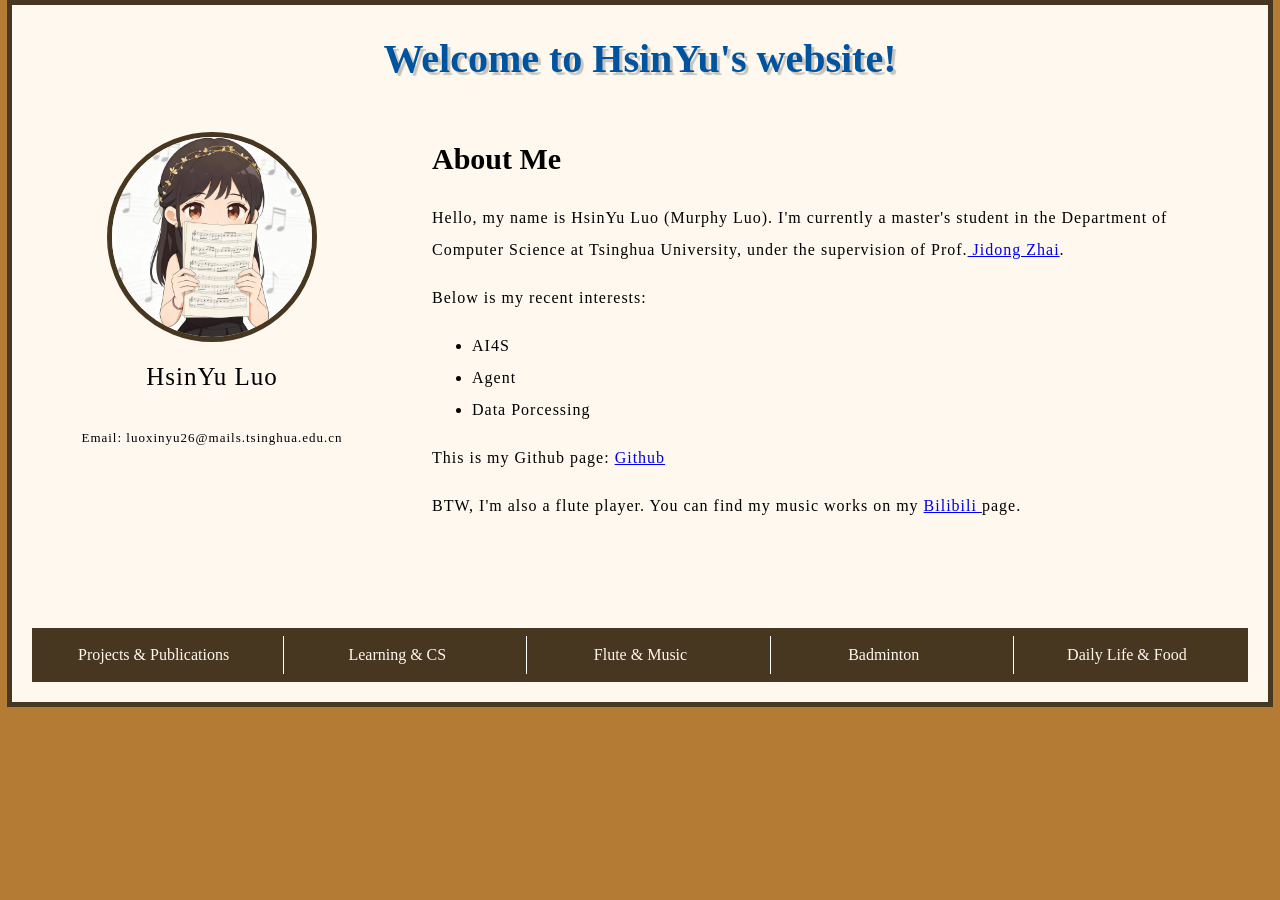
<file: index.html>
<!doctype html>
<html lang="en">
    <head>
        <meta charset="utf-8">
        <title>HsinYu Luo's Personal Website</title>
        <meta name="description" content="HsinYu Luo's personal website">
        <link
            href="https://fonts.google.com/share?selection.family=Edu+QLD+Hand:wght@400..700|Roboto:ital,wght@0,100..900;1,100..900"
            rel="stylesheet" />
        <link rel="stylesheet" href="style/style.css">
    </head>
    <body>
        <h1>Welcome to HsinYu's website!</h1>
        <main class="profile">
            <div class="profile-sidebar">
                <img 
                id="avatar" 
                src="img/avatar.png" 
                alt="My Avatar" 
                width="200px" />
                <p id="myName">HsinYu Luo</p>
                <p id="myContact">
                    Email: luoxinyu26@mails.tsinghua.edu.cn
                </p>
            </div>
            <div class="profile-info">
                <h2 class="about-me">About Me</h2>
                <p>
                    Hello, my name is HsinYu Luo (Murphy Luo). 
                    I'm currently a master's student in the Department of Computer Science at Tsinghua University, 
                    under the supervision of Prof.<a href="https://pacman.cs.tsinghua.edu.cn/~zjd/"> Jidong Zhai</a>.
                </p>
                <p>
                    Below is my recent interests:
                </p>
                <ul>
                    <li>AI4S</li>
                    <li>Agent</li>
                    <li>Data Porcessing</li>
                </ul>
                <p>
                    This is my Github page:
                    <a 
                        href="https://github.com/LuoXinYu930515"
                        target="_blank"
                    >Github</a>
                </p>
                <p>
                    BTW, I'm also a flute player. You can find my music works on my 
                    <a 
                        href="https://space.bilibili.com/1872954133?spm_id_from=333.1007.0.0" 
                        target="_blank">
                        Bilibili
                    </a> 
                    page.
                </p>
            </div>
        </main>
        <nav class="post-catagory-nav" aria-label="post catagory">
            <a href="project.html">Projects &amp; Publications</a>
            <a href="learning.html">Learning &amp; CS</a>
            <a href="music.html">Flute &amp; Music</a>
            <a href="badminton.html">Badminton</a>
            <a href="daily.html">Daily Life &amp; Food</a>
        </nav>
        <script src="script/main.js"></script>

    </body>
</html>
</file>
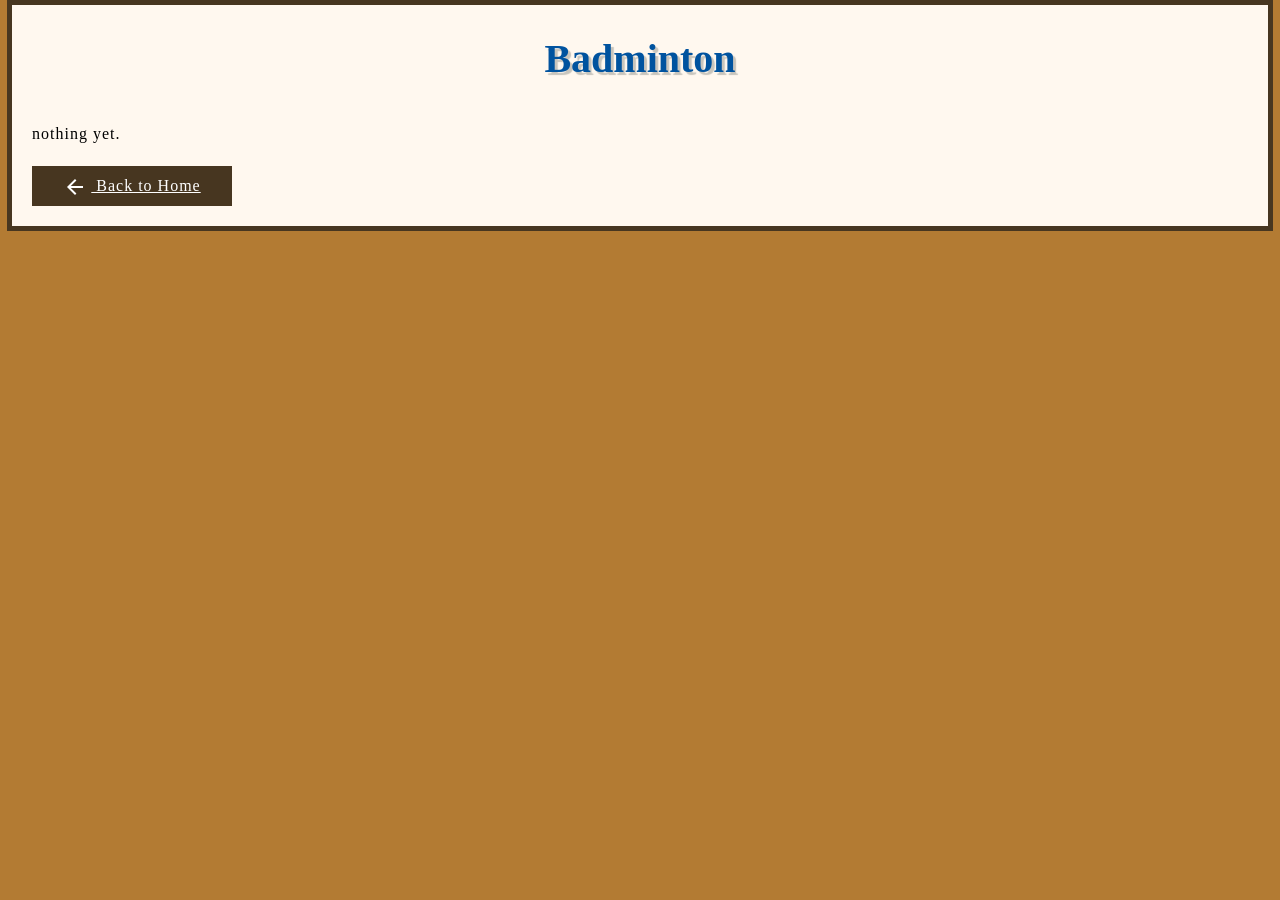
<file: badminton.html>
<!doctype html>
<html lang="en">
    <head>
        <meta charset="utf-8">
        <title>Badminton</title>
        <meta name="description" content="HsinYu Luo's personal website">
        <link
            href="https://fonts.google.com/share?selection.family=Edu+QLD+Hand:wght@400..700|Roboto:ital,wght@0,100..900;1,100..900"
            rel="stylesheet" />
        <link rel="stylesheet" href="style/style.css">
    </head>
    <body>
        <h1>Badminton</h1>
        <div class="paper">
            <p>
                nothing yet.
            </p>
        </div>
        <div class="bottom-line">
            <p>
                <a href="index.html">
                  <img class="back-icon" src="img/right-arrow.svg" alt="Back Icon">  
                  Back to Home
                </a>
            </p>
        </div>
    </body>
</html>
</file>
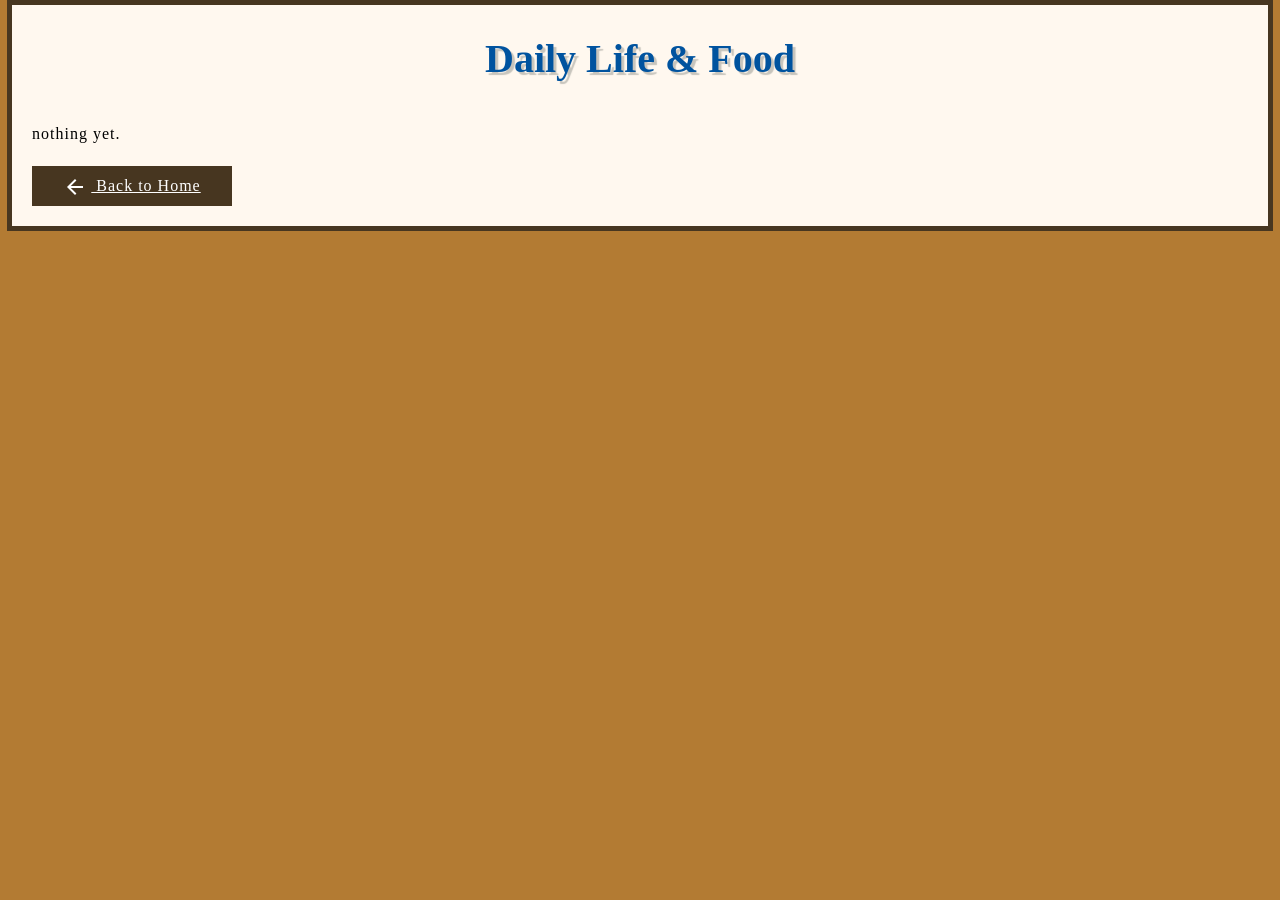
<file: daily.html>
<!doctype html>
<html lang="en">
    <head>
        <meta charset="utf-8">
        <title>Daily Life &amp; Food</title>
        <meta name="description" content="HsinYu Luo's personal website">
        <link
            href="https://fonts.google.com/share?selection.family=Edu+QLD+Hand:wght@400..700|Roboto:ital,wght@0,100..900;1,100..900"
            rel="stylesheet" />
        <link rel="stylesheet" href="style/style.css">
    </head>
    <body>
        <h1>Daily Life &amp; Food</h1>
        <div class="paper">
            <p>
                nothing yet.
            </p>
        </div>
        <div class="bottom-line">
            <p>
                <a href="index.html">
                  <img class="back-icon" src="img/right-arrow.svg" alt="Back Icon">  
                  Back to Home
                </a>
            </p>
        </div>
    </body>
</html>
</file>
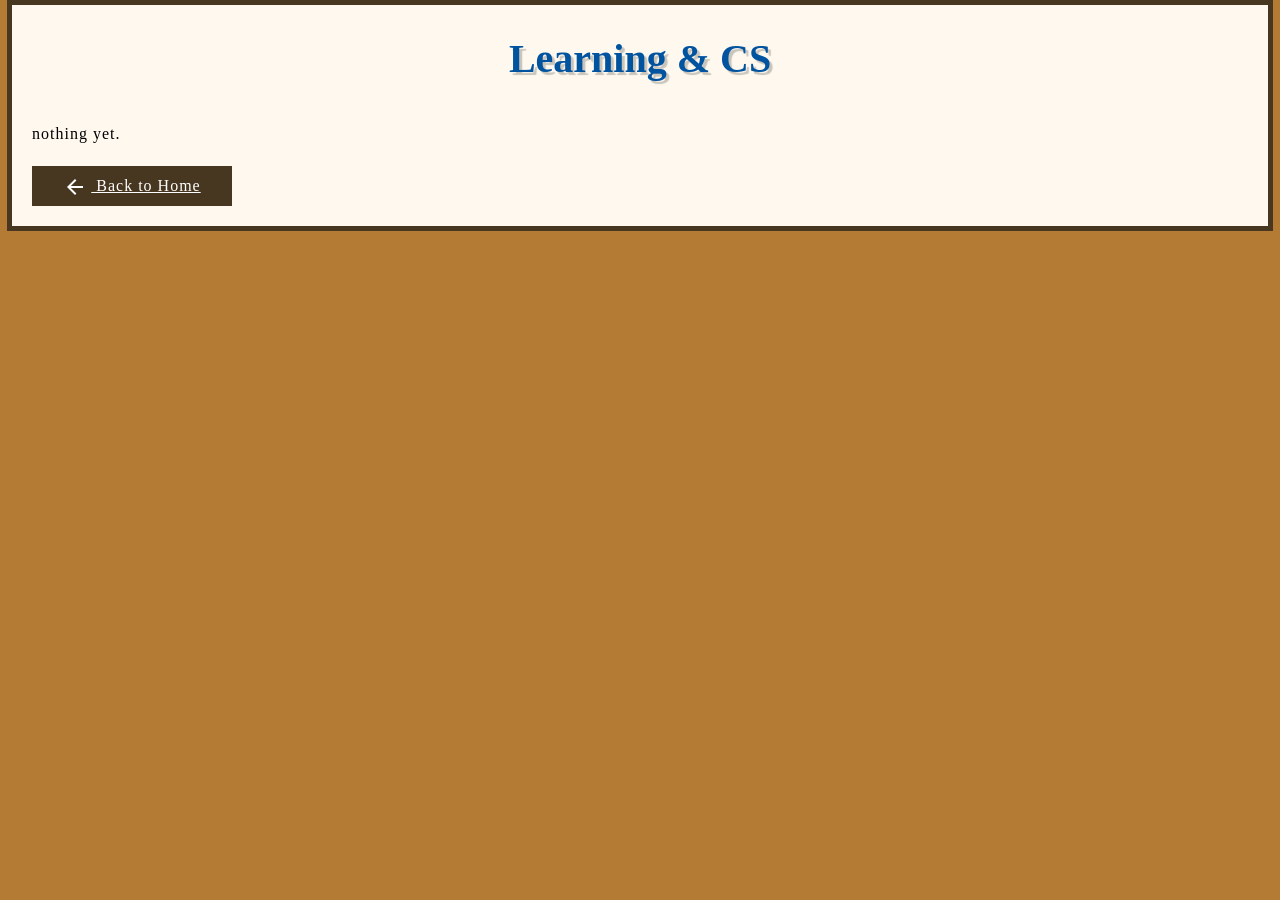
<file: learning.html>
<!doctype html>
<html lang="en">
    <head>
        <meta charset="utf-8">
        <title>Learning &amp; CS</title>
        <meta name="description" content="HsinYu Luo's personal website">
        <link
            href="https://fonts.google.com/share?selection.family=Edu+QLD+Hand:wght@400..700|Roboto:ital,wght@0,100..900;1,100..900"
            rel="stylesheet" />
        <link rel="stylesheet" href="style/style.css">
    </head>
    <body>
        <h1>Learning &amp; CS</h1>
        <div class="paper">
            <p>
                nothing yet.
            </p>
        </div>
        <div class="bottom-line">
            <p>
                <a href="index.html">
                  <img class="back-icon" src="img/right-arrow.svg" alt="Back Icon">  
                  Back to Home
                </a>
            </p>
        </div>
    </body>
</html>
</file>
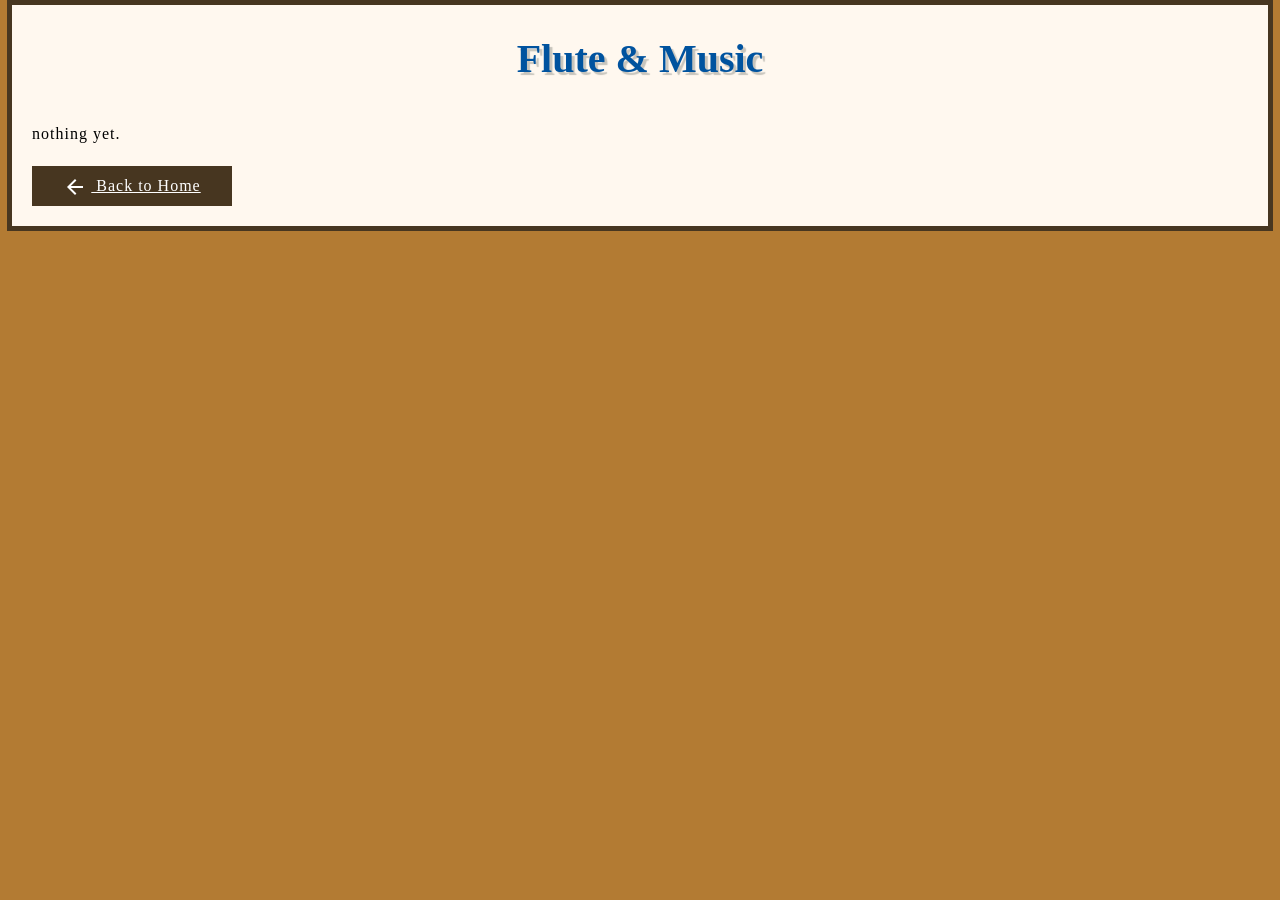
<file: music.html>
<!doctype html>
<html lang="en">
    <head>
        <meta charset="utf-8">
        <title>Flute &amp; Music</title>
        <meta name="description" content="HsinYu Luo's personal website">
        <link
            href="https://fonts.google.com/share?selection.family=Edu+QLD+Hand:wght@400..700|Roboto:ital,wght@0,100..900;1,100..900"
            rel="stylesheet" />
        <link rel="stylesheet" href="style/style.css">
    </head>
    <body>
        <h1>Flute &amp; Music</h1>
        <div class="paper">
            <p>
                nothing yet.
            </p>
        </div>
        <div class="bottom-line">
            <p>
                <a href="index.html">
                  <img class="back-icon" src="img/right-arrow.svg" alt="Back Icon">  
                  Back to Home
                </a>
            </p>
        </div>
    </body>
</html>
</file>
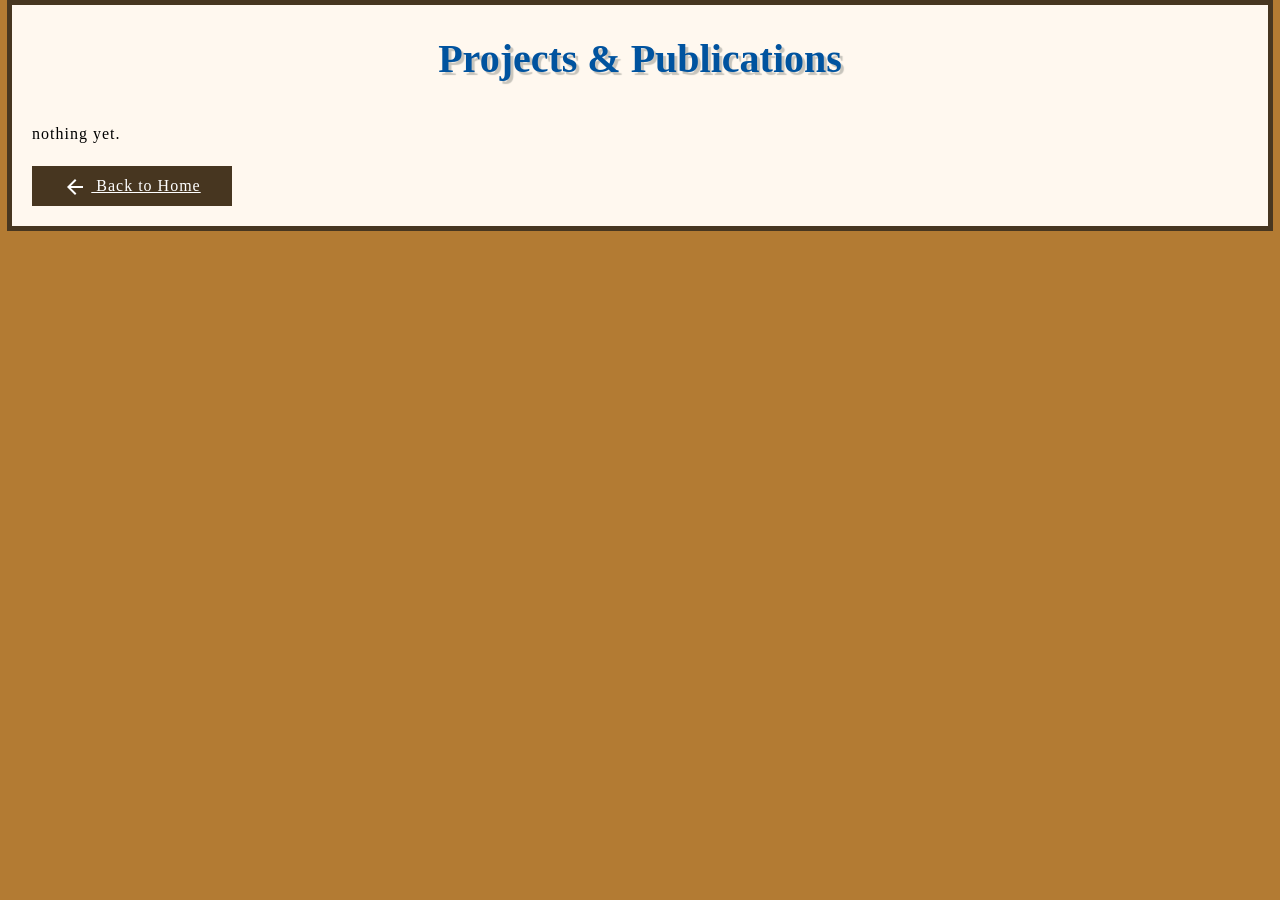
<file: project.html>
<!doctype html>
<html lang="en">
    <head>
        <meta charset="utf-8">
        <title>Projects & Publications</title>
        <meta name="description" content="HsinYu Luo's personal website">
        <link
            href="https://fonts.google.com/share?selection.family=Edu+QLD+Hand:wght@400..700|Roboto:ital,wght@0,100..900;1,100..900"
            rel="stylesheet" />
        <link rel="stylesheet" href="style/style.css">
    </head>
    <body>
        <h1>Projects & Publications</h1>
        <div class="paper">
            <p>
                nothing yet.
            </p>
        </div>
        <div class="bottom-line">
            <p>
                <a href="index.html">
                  <img class="back-icon" src="img/right-arrow.svg" alt="Back Icon">  
                  Back to Home
                </a>
            </p>
        </div>
    </body>
</html>
</file>
<file: style/style.css>
html {
  font-size: 10px;
  font-family: "Edu QLD Hand", cursive;
  background-color: rgb(179, 123, 51);
}

body {
    width: 95%;
    margin: 0 auto;
    background-color: rgb(255, 248, 239);
    padding: 10px 20px 20px 20px;
    border: 5px solid rgb(71, 54, 32);
}

#myName {
    font-size: 25px;
    text-align: center;
    margin: 0;
    padding: 10px 0;
}

#avatar {
    display: block;
    margin: 0 auto;
    border-radius: 50%;
    border: 5px solid rgb(71, 54, 32);
}

#myContact {
    display: block;
    text-align: center;
    font-size: small;
}

.profile {
    display: flex;
    align-items: flex-start;
    gap: 70px;
    padding: 30px;
}

/* 左侧固定宽度，内部文字居中 */
.profile-sidebar {
  width: 300px;
  flex-shrink: 0;
  text-align: center;
}


h1 {
  font-size: 40px;
  text-align: center;
  margin: 0;
  padding: 20px 0;
  color: #00539f;
  text-shadow: 3px 3px 1px rgb(199, 196, 188);
}

h2 {
    font-size: 30px;
    text-align: flex-start;
    margin: 0;
    padding: 10px 0;
}

p,
li {
  font-size: 16px;
  line-height: 2;
  letter-spacing: 1px;
}


.post-catagory-nav {
    display: grid;
    grid-template-columns: repeat(5, 1fr);
    gap: 16px;
    text-align: center;
    font-size: 12px;
    margin-top: 50px;
    padding: 8px;
    margin: 60px auto 0px;
    background-color: rgb(71, 54, 32);
}

/* 把链接显示成按钮 */
.post-catagory-nav a {
    flex: 1;
    display: flex;
    align-items: center;
    justify-content: center;

    margin: 0;
    padding: 10px 12px;
    /* border: 1px solid rgb(71, 54, 32); */
    border: none;
    border-radius: 0;
    background-color: transparent;

    color: rgb(255, 248, 239);
    font-size: 16px;
    text-align: center;
    text-decoration: none;
}

/* 从第二个链接开始，在左边加一条竖线 */
.post-catagory-nav a + a {
  border-left: 1px solid white;
}

/* 鼠标悬停或键盘选中时改变颜色 */
.post-catagory-nav a:hover,
.post-catagory-nav a:focus-visible {
  background-color: rgb(219, 166, 96);
  color: white;
}

.back-icon {
  width: 24px;
  height: 24px;
  vertical-align: middle;
  margin-right: 4px;
}

.bottom-line {
  width: 200px;
  height: 40px;
  align-self: center;
  background: rgb(71, 54, 32);

  display: flex;
  justify-content: center;
  align-items: center;
}

.bottom-line a {
  color: white;
}

.bottom-line .back-icon {
  filter: brightness(0) invert(1);
}

@media (max-width: 600px) {
  .post-catagory-nav {
    grid-template-columns: repeat(2, 1fr);
  }
}
</file>
